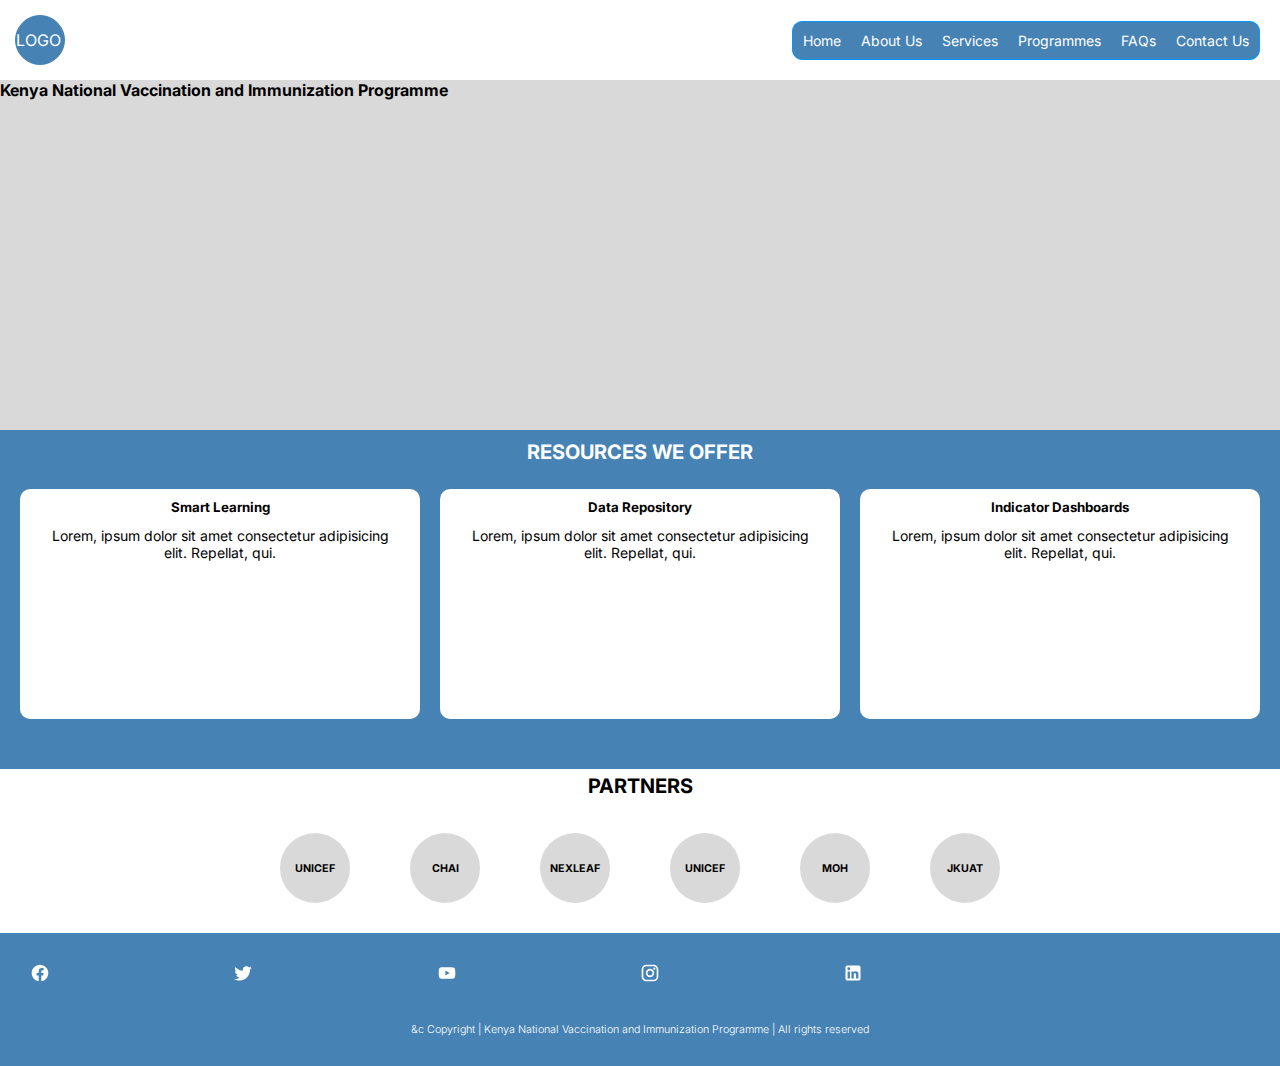
<file: index.html>
<html lang="en">
<head>
    <meta charset="UTF-8">
    <meta name="viewport" content="width=device-width, initial-scale=1.0">
    <link rel="preconnect" href="https://fonts.googleapis.com">
<link rel="preconnect" href="https://fonts.gstatic.com" crossorigin>
<link href="https://fonts.googleapis.com/css2?family=Inter:wght@100;300;400;600&family=Work+Sans:wght@100;300;400;600;700&display=swap" rel="stylesheet">
    <link rel="stylesheet" href="./style.css">
    <title>KENVIP</title>
</head>
<body>
    <div>
    <header class="header">
        <div class="logo">LOGO</div>

        <nav>
            <a href="#">Home</a>
            <a href="#">About Us</a>
            <a href="#">Services</a>
            <a href="#">Programmes</a>
            <a href="#">FAQs</a>
            <a href="#">Contact Us</a>
      </nav>
    </header>
    <main>

        <section class="hero-section">
                <h4>Kenya National Vaccination and Immunization Programme</h4>
        </section>

        <div class="resource-container">
            <h4>RESOURCES WE OFFER</h4>
        <section class="resources">
            <div class="smart-learning">
                <h5>Smart Learning</h5>
                <p>Lorem, ipsum dolor sit amet consectetur adipisicing elit. Repellat, qui.</p>
            </div>
             <div class="data-repo">
                <h5>Data Repository</h5>
                <p>Lorem, ipsum dolor sit amet consectetur adipisicing elit. Repellat, qui.</p>
             </div>
             <div class="dashboards">
                <h5>Indicator Dashboards</h5>
                <p>Lorem, ipsum dolor sit amet consectetur adipisicing elit. Repellat, qui.</p>
             </div>
        </section>
    </div>
        <div class="partners-section">
            <h5>PARTNERS</h5>
        <section class="partners-logos">
            <div class="unicef">
                <h6>UNICEF</h6>
            </div>

            <div class="chai">
                <h6>CHAI</h6>
            </div>

            <div class="nexleaf">
                <h6>NEXLEAF</h6>
            </div>

            <div class="unicef">
                <h6>UNICEF</h6>
            </div>

            <div class="moh">
                <h6>MOH</h6>
            </div>

            <div class="jkuat">
                <h6>JKUAT</h6>
            </div>
        </section>
    </div>

    </main>
    <footer>
        <div class="nav-links"></div>
        <div class="resource-links"></div>
        <div class="socials">
            <svg xmlns="http://www.w3.org/2000/svg" viewBox="0 0 24 24"><title>facebook</title><path d="M12 2.04C6.5 2.04 2 6.53 2 12.06C2 17.06 5.66 21.21 10.44 21.96V14.96H7.9V12.06H10.44V9.85C10.44 7.34 11.93 5.96 14.22 5.96C15.31 5.96 16.45 6.15 16.45 6.15V8.62H15.19C13.95 8.62 13.56 9.39 13.56 10.18V12.06H16.34L15.89 14.96H13.56V21.96A10 10 0 0 0 22 12.06C22 6.53 17.5 2.04 12 2.04Z" /></svg>
            <svg xmlns="http://www.w3.org/2000/svg" viewBox="0 0 24 24"><title>twitter</title><path d="M22.46,6C21.69,6.35 20.86,6.58 20,6.69C20.88,6.16 21.56,5.32 21.88,4.31C21.05,4.81 20.13,5.16 19.16,5.36C18.37,4.5 17.26,4 16,4C13.65,4 11.73,5.92 11.73,8.29C11.73,8.63 11.77,8.96 11.84,9.27C8.28,9.09 5.11,7.38 3,4.79C2.63,5.42 2.42,6.16 2.42,6.94C2.42,8.43 3.17,9.75 4.33,10.5C3.62,10.5 2.96,10.3 2.38,10C2.38,10 2.38,10 2.38,10.03C2.38,12.11 3.86,13.85 5.82,14.24C5.46,14.34 5.08,14.39 4.69,14.39C4.42,14.39 4.15,14.36 3.89,14.31C4.43,16 6,17.26 7.89,17.29C6.43,18.45 4.58,19.13 2.56,19.13C2.22,19.13 1.88,19.11 1.54,19.07C3.44,20.29 5.7,21 8.12,21C16,21 20.33,14.46 20.33,8.79C20.33,8.6 20.33,8.42 20.32,8.23C21.16,7.63 21.88,6.87 22.46,6Z" /></svg>
            <svg xmlns="http://www.w3.org/2000/svg" viewBox="0 0 24 24"><title>youtube</title><path d="M10,15L15.19,12L10,9V15M21.56,7.17C21.69,7.64 21.78,8.27 21.84,9.07C21.91,9.87 21.94,10.56 21.94,11.16L22,12C22,14.19 21.84,15.8 21.56,16.83C21.31,17.73 20.73,18.31 19.83,18.56C19.36,18.69 18.5,18.78 17.18,18.84C15.88,18.91 14.69,18.94 13.59,18.94L12,19C7.81,19 5.2,18.84 4.17,18.56C3.27,18.31 2.69,17.73 2.44,16.83C2.31,16.36 2.22,15.73 2.16,14.93C2.09,14.13 2.06,13.44 2.06,12.84L2,12C2,9.81 2.16,8.2 2.44,7.17C2.69,6.27 3.27,5.69 4.17,5.44C4.64,5.31 5.5,5.22 6.82,5.16C8.12,5.09 9.31,5.06 10.41,5.06L12,5C16.19,5 18.8,5.16 19.83,5.44C20.73,5.69 21.31,6.27 21.56,7.17Z" /></svg>
            <svg xmlns="http://www.w3.org/2000/svg" viewBox="0 0 24 24"><title>instagram</title><path d="M7.8,2H16.2C19.4,2 22,4.6 22,7.8V16.2A5.8,5.8 0 0,1 16.2,22H7.8C4.6,22 2,19.4 2,16.2V7.8A5.8,5.8 0 0,1 7.8,2M7.6,4A3.6,3.6 0 0,0 4,7.6V16.4C4,18.39 5.61,20 7.6,20H16.4A3.6,3.6 0 0,0 20,16.4V7.6C20,5.61 18.39,4 16.4,4H7.6M17.25,5.5A1.25,1.25 0 0,1 18.5,6.75A1.25,1.25 0 0,1 17.25,8A1.25,1.25 0 0,1 16,6.75A1.25,1.25 0 0,1 17.25,5.5M12,7A5,5 0 0,1 17,12A5,5 0 0,1 12,17A5,5 0 0,1 7,12A5,5 0 0,1 12,7M12,9A3,3 0 0,0 9,12A3,3 0 0,0 12,15A3,3 0 0,0 15,12A3,3 0 0,0 12,9Z" /></svg>
            <svg xmlns="http://www.w3.org/2000/svg" viewBox="0 0 24 24"><title>linkedin</title><path d="M19 3A2 2 0 0 1 21 5V19A2 2 0 0 1 19 21H5A2 2 0 0 1 3 19V5A2 2 0 0 1 5 3H19M18.5 18.5V13.2A3.26 3.26 0 0 0 15.24 9.94C14.39 9.94 13.4 10.46 12.92 11.24V10.13H10.13V18.5H12.92V13.57C12.92 12.8 13.54 12.17 14.31 12.17A1.4 1.4 0 0 1 15.71 13.57V18.5H18.5M6.88 8.56A1.68 1.68 0 0 0 8.56 6.88C8.56 5.95 7.81 5.19 6.88 5.19A1.69 1.69 0 0 0 5.19 6.88C5.19 7.81 5.95 8.56 6.88 8.56M8.27 18.5V10.13H5.5V18.5H8.27Z" /></svg>
        </div>
        <h6>&c Copyright | Kenya National Vaccination and Immunization Programme | All rights reserved</h6>

    </footer>
</div>

</body>
</html>
</file>
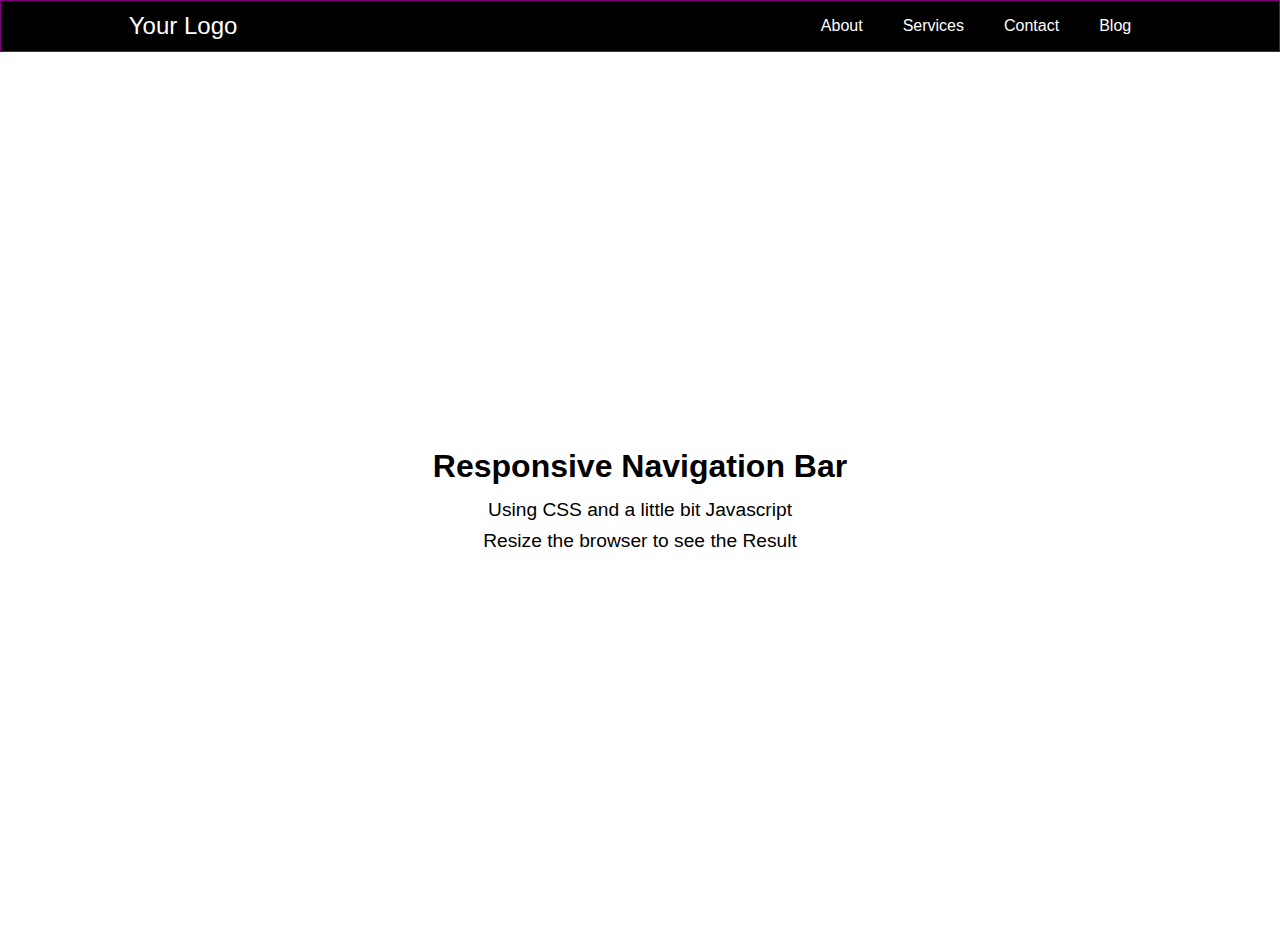
<file: ham.html>
<html lang="en">
<head>
    <meta charset="UTF-8">
    <meta name="viewport" content="width=device-width, initial-scale=1.0">
    <title>HAM</title>
    <link rel="stylesheet" href="./hamburger.css">
</head>
<body>
    <div class="container">
        <div class="row">
          <div class="menu-btn">
            <svg xmlns="http://www.w3.org/2000/svg" viewBox="0 0 24 24"><title>menu</title><path d="M3,6H21V8H3V6M3,11H21V13H3V11M3,16H21V18H3V16Z" /></svg>
          </div>
          <nav class="navbar">
            <div class="logo">
      
              <a href="">Your Logo</a>
            </div>
            <ul class="main-menu">
              <li class="list-items"><a href="">About</a></li>
              <li class="list-items"><a href="">Services</a></li>
              <li class="list-items"><a href="">Contact</a></li>
              <li class="list-items"><a href="">Blog</a></li>
            </ul>
          </nav>
        </div>
      
      </div>
      <section class="section">
      
        <div class="row-content">
          <h2>Responsive Navigation Bar</h2>
          <p>Using CSS and a little bit Javascript </p>
          <p>Resize the browser to see the Result </p>
        </div>
      
      </section>
      <script src="./burger.js"></script>
</body>
</html>
</file>
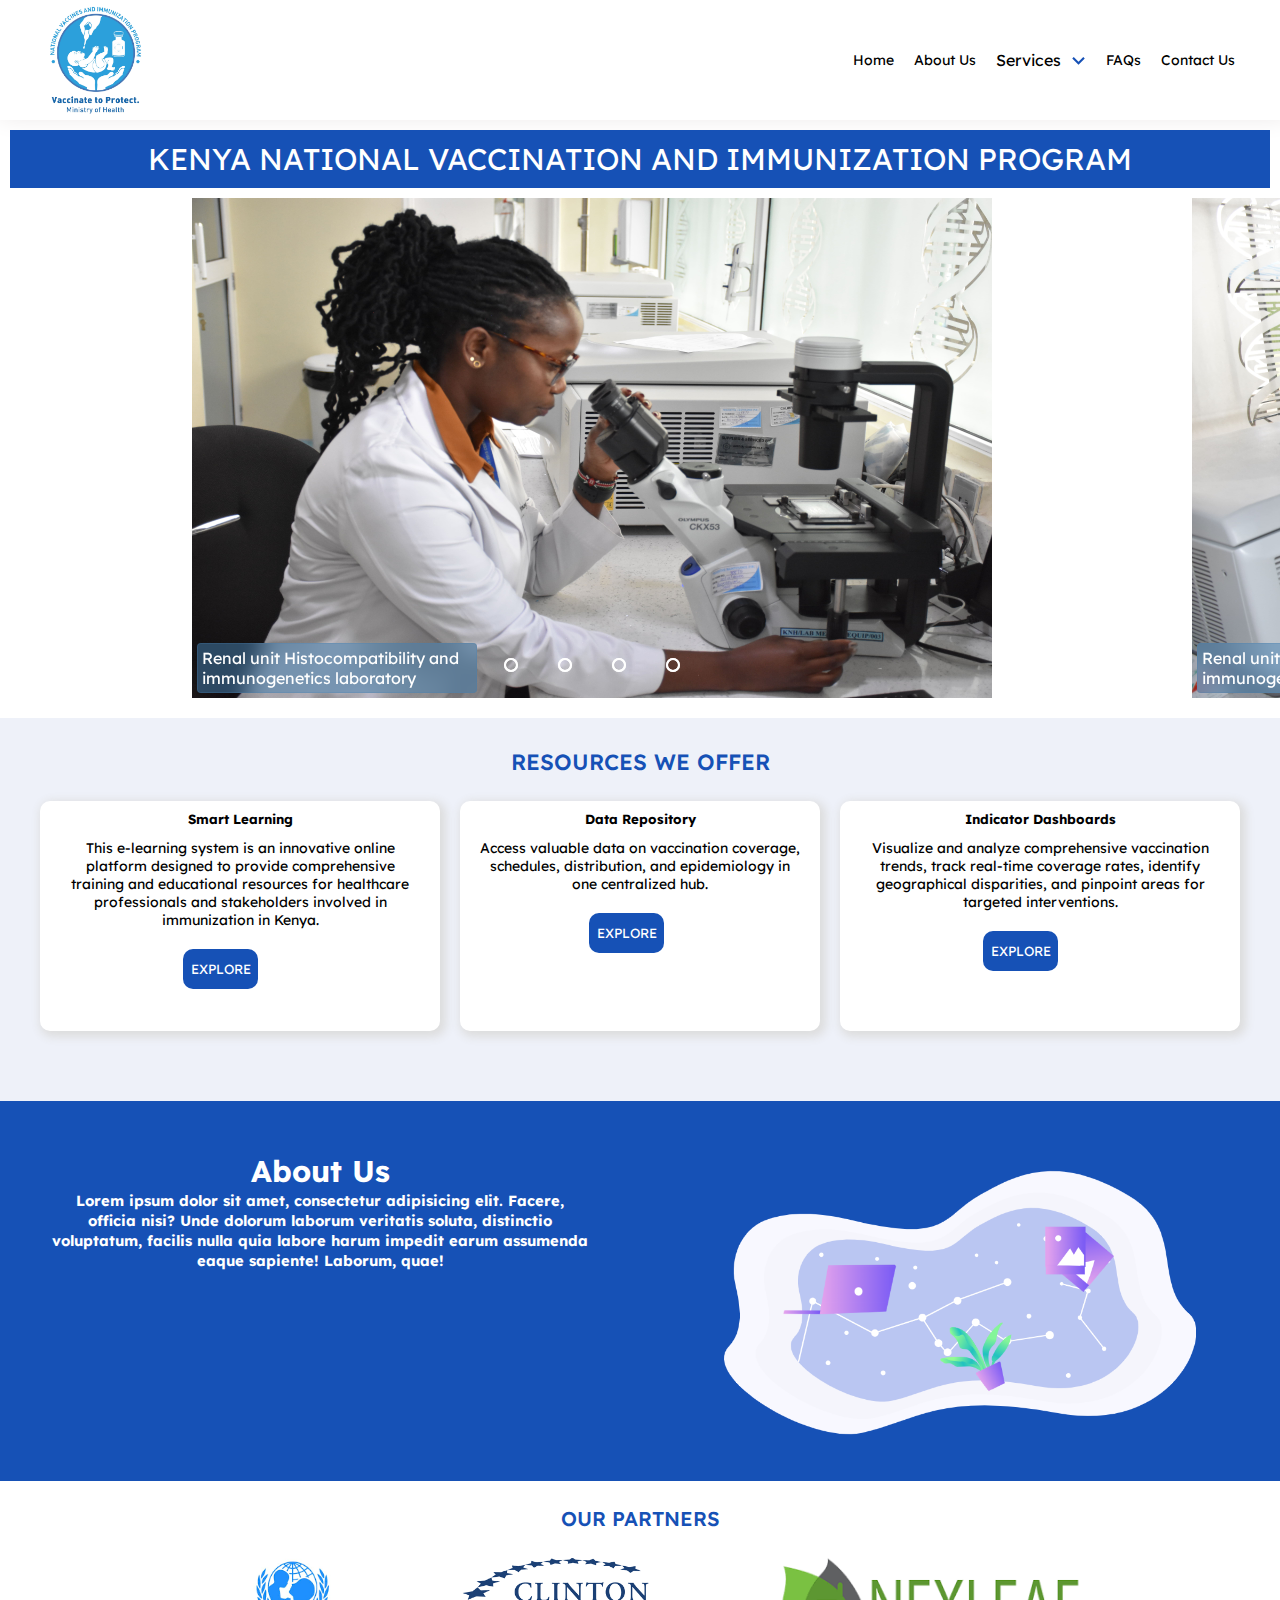
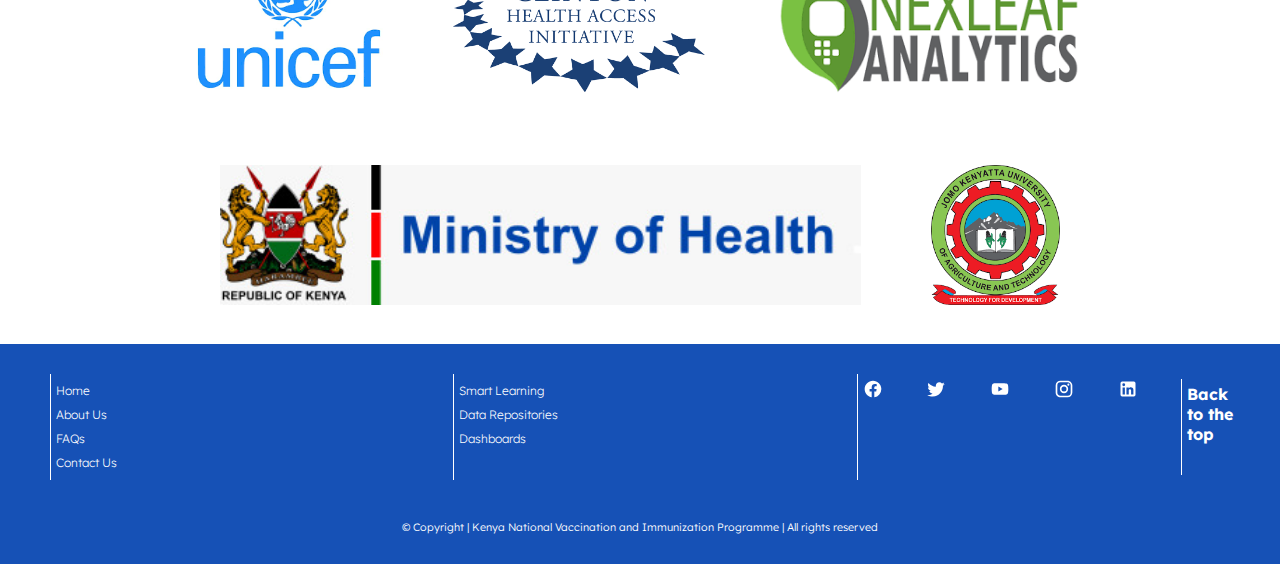
<file: new.html>
<html lang="en">
<head>
    <meta charset="UTF-8">
    <meta name="viewport" content="width=device-width, initial-scale=1.0">
    <link rel="preconnect" href="https://fonts.googleapis.com">
<link rel="preconnect" href="https://fonts.gstatic.com" crossorigin>
<link href="https://fonts.googleapis.com/css2?family=Inter:wght@100;300;400;600&family=Lexend:wght@100;400;700&family=Roboto:ital,wght@0,100;0,300;0,400;0,500;0,700;1,100&family=Work+Sans:wght@100;300;400;600;700&display=swap" rel="stylesheet">
    <title>NEW</title>
</head>
<body>
    <div class="main-container">
    <div class="header">
    <header >
        <div>
            <img class="logo" src="./images//logo-new.jpg" alt="">
        </div>

        <nav>
            <a href="#">Home</a>
            <a href="#">About Us</a>
            <div class="dropdown">
                <a class="dropbtn" href="#">Services </a>
                <div class="dropdown-content">
                    <a href="#">Smart Learning</a>
                    <a href="#">Data Repository</a>
                    <a href="#">Indicator Dashboards</a>
                </div>
            </div>
            <svg class="chevron-down" xmlns="http://www.w3.org/2000/svg" viewBox="0 0 24 24"><title>chevron-down</title><path d="M7.41,8.58L12,13.17L16.59,8.58L18,10L12,16L6,10L7.41,8.58Z" /></svg>
            <a href="#">FAQs</a>
            <a href="#">Contact Us</a>
      </nav>
    </header>
</div>
    <main>
        <section class="portal-title">
            <h4 class="title-text">Kenya National Vaccination and Immunization Program</h4>
        </section>

        
    <!--image slider start-->
    <div class="slider">
        <div class="slides">
          <!--radio buttons start-->
          <input type="radio" name="radio-btn" id="radio1">
          <input type="radio" name="radio-btn" id="radio2">
          <input type="radio" name="radio-btn" id="radio3">
          <input type="radio" name="radio-btn" id="radio4">
          <!--radio buttons end-->
          <!--slide images start-->
          <div class="slide first">
            <img src="./images/woman-in-lab.jpg" alt="">
            <p class="woman-desc">Renal unit Histocompatibility and immunogenetics laboratory</p>
          </div>
          <div class="slide second">
            <img src="./images/people-in-lab.jpg" alt="">
            <p class="people-desc">Renal unit Histocompatibility and immunogenetics laboratory</p>
          </div>
          <div class="slide  third">
            <img src="./images/child-immunized.jpg" alt="">
            <p class="child-desc">Malaria child vaccination in the  Kenya Lake Region</p>

          </div>
          <div class="slide fourth">
            <img src="./images/man-lab.jpg" alt="">
            <p class="man-desc">Testing food security at National Public Health Laboratories </p>

          </div>
          
          <!--slide images end-->
          <!--automatic navigation start-->
          <div class="navigation-auto">
            <div class="auto-btn1"></div>
            <div class="auto-btn2"></div>
            <div class="auto-btn3"></div>
            <div class="auto-btn4"></div>
            
          </div>
          <!--automatic navigation end-->
        </div>
        <!--manual navigation start-->
        <div class="navigation-manual">
          <label for="radio1" class="manual-btn"></label>
          <label for="radio2" class="manual-btn"></label>
          <label for="radio3" class="manual-btn"></label>
          <label for="radio4" class="manual-btn"></label>
        </div>
        <!--manual navigation end-->
      </div>
      <!--image slider end-->
  
        <div class="resource-container">
            <h4>RESOURCES WE OFFER</h4>
        <section class="resources">
            <div class="smart-learning">
                <h5>Smart Learning</h5>
                <p>
                    This e-learning system is an innovative online platform designed to provide comprehensive training and educational resources for healthcare professionals and stakeholders involved in immunization in Kenya.
                </p>
                <button>EXPLORE</button>
            </div>
             <div class="data-repo">
                <h5>Data Repository</h5>
                <p>
                    Access valuable data on vaccination coverage, schedules, distribution, and epidemiology in one centralized hub.
                </p>
                <button>EXPLORE</button>
            </div>
             <div class="dashboards">
                <h5>Indicator Dashboards</h5>
                <p>
                    Visualize and analyze comprehensive vaccination trends, track real-time coverage rates, identify geographical disparities, and pinpoint areas for targeted interventions.
                </p>
                <button>EXPLORE</button>
            </div>
        </section>
    </div>

    
    <div class="about-us">

        <div class="about-text">
            <h3>About Us</h3>
            <h6>Lorem ipsum dolor sit amet, consectetur adipisicing elit. Facere, officia nisi? Unde dolorum laborum
                veritatis soluta, distinctio voluptatum, facilis nulla quia labore harum impedit earum assumenda eaque 
                sapiente! Laborum, quae!</h6>
        </div>
        <div class="about-image">
            <img src="./images/example-22.png" alt="">
        </div>
        
    </div>
        <div class="partners-section">
            <h5>OUR PARTNERS</h5>
        <section class="partners-logos">
            <div class="unicef">
                <img class="unicef-img" src="./images/unicef.png" alt="">
            </div>

            <div class="chai">
                <img class="chai-img" src="./images/clinton-health-access-initiative-chai-logo-vector.png" alt="">
            </div>

            <div class="nexleaf">
                <img class="nexleaf-img" src="./images/nexleaf.png" alt="">
            </div>

            <div class="moh">
                <img class="moh-img" src="./images/new-moh.jpg" alt="">
            </div>

            <div class="jkuat">
                <img src="./images/jkuat.png" alt="">
            </div>
        </section>
    </div>

    </main>
    <footer>
        <div class="flex-footer">

        <div class="nav-links">
            <a href="#">Home</a>
            <a href="#">About Us</a>
            <a href="#">FAQs</a>
            <a href="#">Contact Us</a>
        </div>

        <div class="resource-links">
            <a href="#">Smart Learning</a>
            <a href="#">Data Repositories</a>
            <a href="#">Dashboards</a>
        </div>

        <div class="socials">
            <svg xmlns="http://www.w3.org/2000/svg" viewBox="0 0 24 24"><title>facebook</title><path d="M12 2.04C6.5 2.04 2 6.53 2 12.06C2 17.06 5.66 21.21 10.44 21.96V14.96H7.9V12.06H10.44V9.85C10.44 7.34 11.93 5.96 14.22 5.96C15.31 5.96 16.45 6.15 16.45 6.15V8.62H15.19C13.95 8.62 13.56 9.39 13.56 10.18V12.06H16.34L15.89 14.96H13.56V21.96A10 10 0 0 0 22 12.06C22 6.53 17.5 2.04 12 2.04Z" /></svg>
            <svg xmlns="http://www.w3.org/2000/svg" viewBox="0 0 24 24"><title>twitter</title><path d="M22.46,6C21.69,6.35 20.86,6.58 20,6.69C20.88,6.16 21.56,5.32 21.88,4.31C21.05,4.81 20.13,5.16 19.16,5.36C18.37,4.5 17.26,4 16,4C13.65,4 11.73,5.92 11.73,8.29C11.73,8.63 11.77,8.96 11.84,9.27C8.28,9.09 5.11,7.38 3,4.79C2.63,5.42 2.42,6.16 2.42,6.94C2.42,8.43 3.17,9.75 4.33,10.5C3.62,10.5 2.96,10.3 2.38,10C2.38,10 2.38,10 2.38,10.03C2.38,12.11 3.86,13.85 5.82,14.24C5.46,14.34 5.08,14.39 4.69,14.39C4.42,14.39 4.15,14.36 3.89,14.31C4.43,16 6,17.26 7.89,17.29C6.43,18.45 4.58,19.13 2.56,19.13C2.22,19.13 1.88,19.11 1.54,19.07C3.44,20.29 5.7,21 8.12,21C16,21 20.33,14.46 20.33,8.79C20.33,8.6 20.33,8.42 20.32,8.23C21.16,7.63 21.88,6.87 22.46,6Z" /></svg>
            <svg xmlns="http://www.w3.org/2000/svg" viewBox="0 0 24 24"><title>youtube</title><path d="M10,15L15.19,12L10,9V15M21.56,7.17C21.69,7.64 21.78,8.27 21.84,9.07C21.91,9.87 21.94,10.56 21.94,11.16L22,12C22,14.19 21.84,15.8 21.56,16.83C21.31,17.73 20.73,18.31 19.83,18.56C19.36,18.69 18.5,18.78 17.18,18.84C15.88,18.91 14.69,18.94 13.59,18.94L12,19C7.81,19 5.2,18.84 4.17,18.56C3.27,18.31 2.69,17.73 2.44,16.83C2.31,16.36 2.22,15.73 2.16,14.93C2.09,14.13 2.06,13.44 2.06,12.84L2,12C2,9.81 2.16,8.2 2.44,7.17C2.69,6.27 3.27,5.69 4.17,5.44C4.64,5.31 5.5,5.22 6.82,5.16C8.12,5.09 9.31,5.06 10.41,5.06L12,5C16.19,5 18.8,5.16 19.83,5.44C20.73,5.69 21.31,6.27 21.56,7.17Z" /></svg>
            <svg xmlns="http://www.w3.org/2000/svg" viewBox="0 0 24 24"><title>instagram</title><path d="M7.8,2H16.2C19.4,2 22,4.6 22,7.8V16.2A5.8,5.8 0 0,1 16.2,22H7.8C4.6,22 2,19.4 2,16.2V7.8A5.8,5.8 0 0,1 7.8,2M7.6,4A3.6,3.6 0 0,0 4,7.6V16.4C4,18.39 5.61,20 7.6,20H16.4A3.6,3.6 0 0,0 20,16.4V7.6C20,5.61 18.39,4 16.4,4H7.6M17.25,5.5A1.25,1.25 0 0,1 18.5,6.75A1.25,1.25 0 0,1 17.25,8A1.25,1.25 0 0,1 16,6.75A1.25,1.25 0 0,1 17.25,5.5M12,7A5,5 0 0,1 17,12A5,5 0 0,1 12,17A5,5 0 0,1 7,12A5,5 0 0,1 12,7M12,9A3,3 0 0,0 9,12A3,3 0 0,0 12,15A3,3 0 0,0 15,12A3,3 0 0,0 12,9Z" /></svg>
            <svg xmlns="http://www.w3.org/2000/svg" viewBox="0 0 24 24"><title>linkedin</title><path d="M19 3A2 2 0 0 1 21 5V19A2 2 0 0 1 19 21H5A2 2 0 0 1 3 19V5A2 2 0 0 1 5 3H19M18.5 18.5V13.2A3.26 3.26 0 0 0 15.24 9.94C14.39 9.94 13.4 10.46 12.92 11.24V10.13H10.13V18.5H12.92V13.57C12.92 12.8 13.54 12.17 14.31 12.17A1.4 1.4 0 0 1 15.71 13.57V18.5H18.5M6.88 8.56A1.68 1.68 0 0 0 8.56 6.88C8.56 5.95 7.81 5.19 6.88 5.19A1.69 1.69 0 0 0 5.19 6.88C5.19 7.81 5.95 8.56 6.88 8.56M8.27 18.5V10.13H5.5V18.5H8.27Z" /></svg>
            <div class="top">
                <h4>Back to the top</h4>
                </div>
        </div>

    </div>
        <h6> &copy; Copyright | Kenya National Vaccination and Immunization Programme | All rights reserved</h6>

    </footer>
</div>
<script >
  var counter = 1;
setInterval(function(){
  document.getElementById('radio' + counter).checked = true;
  counter++;
  if(counter > 4){
    counter =1
  }
}, 8000);

// Add an event listener to the "Back to the top" link
document.querySelector('.top').addEventListener('click', () => {
  // Scroll back to the top of the page
  window.scrollTo({ top: 0, behavior: 'smooth' });
});

const chevronDown = document.querySelector(".chevron-down");
const dropdownContent = document.querySelector('.dropdown-content');

chevronDown.addEventListener('click', () => {
  dropdownContent.classList.toggle('show');
});






</script>
<style>
    :root {
  --black: #000;
  --blue: #1651b6; /* #396ad3or use 53acf3*/
  --white:#fff;
  --grey:#EEF1F9;  /*or use d2d9e4 or e8eef8*/
}

*{
  box-sizing: border-box;
  margin: 0px;
  font-family: 'Lexend', sans-serif;
}
/*HEADER STYLES*/
header{
  min-height: 70px;
  display: flex;
  background-color: var(--white);
  justify-content: space-between;
  align-items: center;
  min-width: 100vh;
  margin-bottom: 5px;
  box-shadow: 3.5px -9px 24px 5px #e8e4e4;
}

.logo{
  width: 100px;
  height: 110px;
  display: flex;
  align-items: center;
  margin: 5px;
  margin-left: 45px;
 
}
nav{
  color: var(--black);
  display: flex;
  align-items: center;
  max-height: 45px;
  margin-right: 35px;
}
/*some hover styles -https://css-tricks.com/css-link-hover-effects/*/
nav a{
  text-decoration: none;
  color: var(--black);
  margin: 10px;
  font-size: 14px;
}
nav a:hover{
  color: var(--blue);
  border-bottom: 1px solid var(--blue);
}


.portal-title{
  color: var(--white);
  background-color: var(--blue);
  font-size: 30px;
  padding: 10px;
  margin-bottom: 5px;
  text-transform: uppercase;
  margin: 10px;
}
.title-text{
  font-weight: 400;
  text-align: center;
}
.slide p{
  background: rgba(70,130,180,0.5);
-webkit-backdrop-filter: blur(10px);
backdrop-filter: blur(10px);
border: 1px solid rgba(70,130,180,0.25);
color: var(--white);
position: relative;
bottom: 55px;
overflow: hidden;
max-width: 280px;
padding: 4px;
border-radius: 4px;
margin-left: 5px;
}

.slider{
  width: 1000px;
  height: 500px;
  margin-left: 15%;
  border-radius: 10px;
  margin-bottom:  20px;
}

.slides{
  width: 500%;
  height: 500px;
  display: flex;
}

.slides input{
  display: none;
}

.slide{
  width: 20%;
  transition: 2s;
}

.slide img{
  width: 800px;
  height: 500px;
}

/*css for manual slide navigation*/

.navigation-manual{
  position: absolute;
  width: 800px;
  margin-top: -40px;
  display: flex;
  justify-content: center;
}

.manual-btn{
  border: 2px solid var(--white);
  padding: 5px;
  border-radius: 10px;
  cursor: pointer;
  transition: 1s;
}

.manual-btn:not(:last-child){
  margin-right: 40px;
}

.manual-btn:hover{
  background: var(--white);
}

#radio1:checked ~ .first{
  margin-left: 0;
}

#radio2:checked ~ .first{
  margin-left: -20%;
}

#radio3:checked ~ .first{
  margin-left: -40%;
}

#radio4:checked ~ .first{
  margin-left: -60%;
}

/*css for automatic navigation*/

.navigation-auto{
  position: absolute;
  display: flex;
  width: 800px;
  justify-content: center;
  margin-top: 460px;
}

.navigation-auto div{
  border: 2px solid var(--white);
  padding: 5px;
  border-radius: 10px;
  transition: 1s;
}

.navigation-auto div:not(:last-child){
  margin-right: 40px;
}

#radio1:checked ~ .navigation-auto .auto-btn1{
  background: var(--white);
}

#radio2:checked ~ .navigation-auto .auto-btn2{
  background: var(--white);
}

#radio3:checked ~ .navigation-auto .auto-btn3{
  background: var(--white);
}

#radio4:checked ~ .navigation-auto .auto-btn4{
  background:var(--white);
}
      

/*ABOUT US*/
.about-us{
 background-color: var(--blue);
 display: grid;
 grid-template-columns: 1fr 1fr;
 min-height: 380px;
 color: var(--white);
 text-align: center;
 width: 100vw;
}
.about-text{
  padding: 50px;
  margin-bottom: 10px;
  min-height: fit-content;
  line-height: 20px;
  font-size: 22px;
}
.about-text h3{
  font-size: 30px;
  margin: 10px;
}
.about-text p{
  font-weight: 370;
}
.about-us div{
  max-height: 300px;
}
.about-image{
padding: 3px;
}
.about-image img{
  max-width:600px;
  max-height: 700px;

}

/*RESOURCE SECTION*/
.resource-container{
  background-color:var(--grey);
  padding: 20px;
}
.resource-container h4{
  color: var(--blue);
  font-size: 22px;
  text-align: center;
  padding: 5px;
  padding-top: 10px;
  font-weight: 550;
 
}
.resources{
  display: flex;
  padding: 10px;
  min-height: 300px;
}
.resources div{
  max-width: 400px;
  max-height: 400px;
  margin: 10px;
  background-color:var(--white);
  border-radius: 10px;
  padding: 10px;
  margin-bottom: 40px;
  -webkit-box-shadow: 3px 3px 10px 3px #dddddd;
  -moz-box-shadow: 3px 3px 10px 3px #dddddd;
  box-shadow: 3px 3px 10px 3px #dddddd;
}
.resources div h5{
  text-align: center;
  margin-bottom: 2px;
}
.resources div p{
  font-size: 14px;
  text-align: center;
  padding: 10px;
  margin-bottom: 10px;
}
.resources button{
  background-color: var(--blue);
  border: none;
  color:var(--white);
  width: 75px;
  height: 40px;
  border-radius: 10px;
  margin-left: 35%;

}
/*PARTNERS SECTION*/
.partners-section{
  padding: 20px;
}
.partners-section h5{
  color:var(--blue);
  text-align: center;
  font-size: 20px;
  margin: 5px;
  font-weight: 550;
}
.partners-logos{
  display: flex;
  align-items: center;
  justify-content: center;
  padding: 19px;
  flex-wrap: wrap;
  gap: 70px;
}
.partners-logos img{
width:100%;
height: 140px;
background-color: transparent;

}

/*FOOTER STYLE*/
.flex-footer{
  display: grid;
  margin-left: 20px;
  grid-template-columns: 1fr 1fr 1fr;
  grid-gap:10px;
  padding: 20px;
}
.flex-footer div{
  border-left: 1px solid white;
  padding: 5px;
}
footer{
  background-color:var(--blue);
  padding: 10px;
}
footer a{
  text-decoration: none;
  font-size: 12px;
  color:var(--white);
  font-weight: 250;
}
.nav-links,.resource-links{
  display: flex;
  flex-direction: column;
  padding: 4px;
  line-height: 24px;
}
.socials{
  min-width: 390px;
  display: grid;
  grid-template-columns: 0.80fr 0.80fr 0.80fr 0.80fr 0.80fr 0.80fr;
  padding: 20px;
  color:var(--white);
  font-weight: 8px;
  font-weight: 250;
}
svg{
  height:20px;
  width:20px;
  fill: #fff;
  
}
footer h6{
  color:var(--white);
  font-weight: 300;
  text-align: center;
  margin: 20px;
}
.main-container{
  overflow: hidden;
  width:100vw;
}

/* Dropdown Button */
.chevron-down{
  width:25px;
  height: 25px;
  position: relative;
  fill: var(--blue);
  position: relative;
  right: 5px;
  cursor: pointer;
}
.dropbtn {
  color:var(--black);
  font-size: 16px;
  border: none;
}

/* The container <div> - needed to position the dropdown content */
.dropdown {
  position: relative;
  display: inline-block;
}

/* Dropdown Content (Hidden by Default) */
.dropdown-content {
  display: none;
  position: absolute;
  background: rgba(70,130,180,0.5);
  -webkit-backdrop-filter: blur(10px);
  backdrop-filter: blur(10px);
  min-width: 160px;
  box-shadow: 0px 8px 16px 0px rgba(0,0,0,0.2);
  z-index: 1;
  top:24px;
  border-radius: 5px;
}

/* Links inside the dropdown */
.dropdown-content a {
  color: var(--white);
  padding: 12px 16px;
  text-decoration: none;
  display: block;
  
}

/* Change color of dropdown links on hover */
.dropdown-content a:hover {
  border-bottom: none;
  backdrop-filter: blur(5px);
  color: var(--white);
}

/* Show the dropdown menu on hover */
.dropdown:hover .dropdown-content {
  display: block;
}
.show{
  display: block;
}

/* Change the background color of the dropdown button when the dropdown content is shown */
.dropdown:hover .dropbtn {background-color: var(--grey);}

/*MEDIA QUERIES*/
@media (max-width: 320px) {
  nav{
    font-size: 8px;
    flex-wrap: wrap;
    
    
  }

}
@media (max-width: 480px) {
.main-container{
  overflow: scroll;
}
header{
font-size: 14px;
display: block;
min-height: 90px;
}
.logo{
width:43px;
height: 43px;
}
nav{
  position: relative;
  left: 14px;
  font-size: 14px;
  margin-bottom: 5px;
}
nav a{
margin: 4px;
}
.flex-footer div:not(:last-child) {
  border-left: none; 
}

.about-us {
display: flex;
flex-direction: column;
font-size: 20px;
line-height: 20px;
}

.about-text {
padding: 40px;
}

.about-image {
  position: relative;
  bottom: 20px;
}

.about-image img {
max-width: 100%;
max-height: 100%;

}
.resources{
flex-direction: column;
}
.partners-logos{
flex-direction: column;
}
.partners-logos img{
width: 100%;
}
.flex-footer {
  grid-template-columns: 1fr 1fr;
  grid-gap: 10px;
  padding: 10px;
}

.top{
  position: relative;
  left: 40px;
}

.top h4:hover {
  border-bottom: 1px solid white;
}
.socials {
  min-width: auto;
  grid-template-columns: repeat(6, 1fr);
  align-items: center;
  text-align: center;
  padding: 10px;
 position: relative;
 left: 20px;
}

.socials svg {
  margin: 5px;
}

footer {
  padding: 5px;
}

.socials div {
  margin-top: 2px;
}
.resource-links{
  position: relative;
  right: 30px;
}
footer h6 {
  font-size: 12px;
  margin: 10px;
}
/*MANAGING SLIDESHOW*/
 /* Adjust slider and slide sizes */
 .slider {
  margin: 0 auto;
  width: 100%;
height: 350px;
}

.slide img {
  width: 100%;
  height: auto;
}

/* Adjust slide text position and size */
.slide p {
  max-width: 80%;
  font-size: 14px;
  position: relative;
  bottom: 0;
}
.navigation-manual{
  background-color: var(--blue);
  position: relative;
  bottom: 140px;
  left: 25px;
  width:330px;
  border-radius: 5px;
}
.manual-btn:not(:last-child){
  margin-right: 30px;
}
.navigation-auto{
  display: none;
}

}

@media (min-width: 768px) and (max-width: 1023px) {
.main-container {
  overflow: scroll;
}

header {
  padding: 0px;
  font-size: 14px;
}

.logo {
  margin: 4px;
  margin-left: 20px;
  width: 40px;
  height: 44px;
}

nav  {
  position: relative;
  left: -365px;
}
.resources{
flex-direction: column;
justify-content: center;
align-items: center;

}
}
@media (max-width: 840px) {
nav  {
  position: relative;
  right: 380px;
}
.partners-logos img{
  width: 100%;
  margin-right: 5px;
  padding: 5px;
}
.resources{
flex-direction: column;
justify-content: center;
align-items: center;

}
}
</style>
</body>
</html>
</file>
<file: style.css>
*{
    box-sizing: border-box;
    margin: 0px;
    font-family: 'Inter', sans-serif;
}
/*HEADER STYLES*/
header{
    max-height: 80px;
    display: flex;
    background-color:#fff ;
    justify-content: space-between;
    align-items: center;
    padding: 10px;
}
.logo{
    width: 50px;
    height: 50px;
    border-radius: 50%;
    border: 1px solid #4682B4;
    display: flex;
    align-items: center;
    background-color: #4682B4;
    color: #fff;
    margin: 5px;
}
nav{
    border: 1px solid rgb(0, 153, 255);
    background-color:#4682B4 ;
    display: flex;
    align-items: center;
    max-height: 45px;
    margin-right: 10px;
    border-radius: 10px;
}
/*some hover styles -https://css-tricks.com/css-link-hover-effects/*/
nav a{
    text-decoration: none;
    color: white;
    margin: 10px;
    font-size: 14px;
}
/*HERO SECTION*/
.hero-section{
    background-color: #D9D9D9;
    min-height: 350px; /*change depend on picture heights*/
}

/*RESOURCE SECTION*/
.resource-container{
    background-color: #4682B4;  
}
.resource-container h4{
    color: #fff;
    font-size: 20px;
    text-align: center;
    padding: 5px;
    padding-top: 10px;

}
.resources{
    background-color: #4682B4;
    display: flex;
    padding: 10px;
    min-height: 300px;
}
.resources div{
    max-width: 400px;
    max-height: 400px;
    margin: 10px;
    background-color: #fff;
    border-radius: 10px;
    padding: 10px;
    margin-bottom: 40px;
}
.resources div h5{
    text-align: center;
    margin-bottom: 2px;
}
.resources div p{
    font-size: 14px;
    text-align: center;
    padding: 10px;
}
/*PARTNERS SECTION*/

.partners-section h5{
    color: #000;
    text-align: center;
    font-size: 20px;
    margin: 5px;
}
.partners-logos{
    display: flex;
    align-items: center;
    justify-content: center;
}
.partners-logos div{
    min-height: 70px;
    min-width: 70px;
    border-radius: 50%;
    color: #000;
    background-color: #D9D9D9;
    display: flex;
    justify-content: center;
    align-items: center;
    margin: 30px;
}

/*FOOTER STYLE*/
.flex-footer{
    display: grid;
    margin-left: 20px;
    grid-template-columns: 1fr 1fr;
    grid-gap:20px;
    padding: 20px;
}
.flex-footer div{
    border-left: 1px solid white;
    padding: 5px;
}
footer{
    background-color: #4682B4;
    padding: 10px;
}
footer a{
    text-decoration: none;
    font-size: 12px;
    color: #fff;
    font-weight: 250;
}
.nav-links,.resource-links{
    display: flex;
    flex-direction: column;
}

.socials{
    min-width: 390px;
    display: grid;
    grid-template-columns: 1fr 1fr 1fr 1fr 1fr 1fr;
    padding: 20px;
    color: #fff;
    font-weight: 12px;
    font-weight: 250;
}
svg{
    height:20px;
    width:20px;
    fill: #fff;
    
}
footer h6{
    color: white;
    font-weight: 300;
    text-align: center;
    margin: 20px;
}
</file>
<file: hamburger.css>
* {
    padding: 0;
    margin: 0;
    box-sizing: border-box;
  }
  body {
    font-family: sans-serif;
  }
  a {
    color: white;
    text-decoration: none;
  }
  ul {
    list-style: none;
  }
  .container {
    background-color: black;
    border: 1px solid purple;
  }
  .row {
    width: 80%;
    margin: auto;
  }
  .logo {
    font-size: 1.5rem;
  }
  .navbar {
    display: flex;
    justify-content: space-between;
    height: 50px;
    align-items: center;
  }
  .navbar .main-menu {
    display: flex;
  }
  .main-menu li a {
    display: inline-block;
    padding: 10px 20px;
  }
  li a:hover {
    background-color: blue;
  }
  .menu-btn {
    display: none;
    width:30px;
    height: 30px;
  }
  .section {
    height: 100vh;
    display: flex;
    justify-content: center;
    align-items: center;
    background: url(https://i.postimg.cc/vZrkVwB5/joe-woods-4-Zaq5x-Y5-M-c-unsplash.jpg)
      no-repeat center center/cover;
  }
  
  .row-content h2 {
    font-size: 2rem;
    margin-bottom: 10px;
    text-align: center;
  }
  .row-content p {
    font-size: 1.2rem;
    text-align: center;
    line-height: 1.6;
  }
  
  @media screen and (max-width: 768px) {
    .main-menu {
      position: absolute;
      top: 50px;
      left: 0;
      width: 100%;
      height: 100%;
      flex-direction: column;
      background-color: #252525;
      transition: 0.5s all ease;
      /* visibility: hidden; */
      display: none;
      align-items: center;
      transform: translateX(-800px);
      padding-top: 60px;
    }
  
    .main-menu.show {
      transform: translateX(0px);
      transition: 0.5s all ease;
    }
    .main-menu li a {
      margin-bottom: 10px;
      display: block;
    }
    .menu-btn {
      display: block;
      position: absolute;
      fill: white;
      top: 10px;
      right: 30px;
      width:30px;
    height: 30px;
      font-size: 2rem;
    }
  }
</file>
